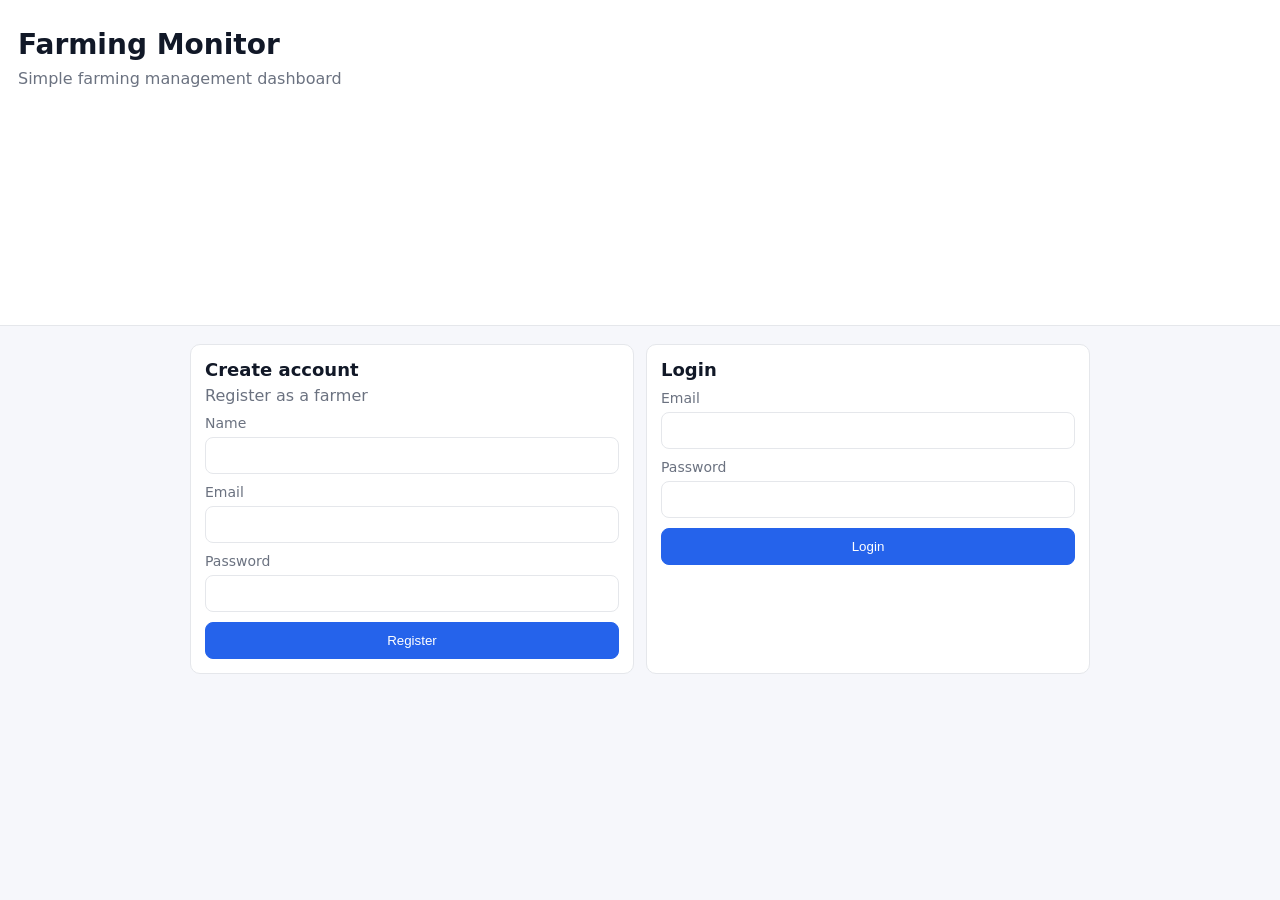
<file: frontend/index.html>
<!doctype html>
<html lang="en">
  <head>
    <meta charset="utf-8" />
    <meta name="viewport" content="width=device-width, initial-scale=1" />
    <title>Farming Monitor - Login</title>
    <link rel="stylesheet" href="./styles.css" />
  </head>
  <body>
    <div class="authShell">
      <aside class="authBrand">
        <h1 class="authBrandTitle">Farming Monitor</h1>
        <p class="authBrandText">
          Simple farming management dashboard
        </p>
      </aside>

      <main class="authMain">
        <div class="authGrid">
          <section class="card">
            <div class="cardHead">
              <h2>Create account</h2>
              <p class="muted">Register as a farmer</p>
            </div>
            <form id="registerForm" class="form">
              <label>
                Name
                <input name="name" autocomplete="name" required />
              </label>
              <label>
                Email
                <input name="email" type="email" autocomplete="email" required />
              </label>
              <label>
                Password
                <input name="password" type="password" minlength="6" autocomplete="new-password" required />
              </label>
              <button type="submit" class="btn">Register</button>
            </form>
          </section>

          <section class="card">
            <div class="cardHead">
              <h2>Login</h2>
            </div>
            <form id="loginForm" class="form">
              <label>
                Email
                <input name="email" type="email" autocomplete="email" required />
              </label>
              <label>
                Password
                <input name="password" type="password" autocomplete="current-password" required />
              </label>
              <button type="submit" class="btn">Login</button>
              <p id="loginError" class="errorText" style="margin: 0"></p>
            </form>
            
          </section>
        </div>

      </main>
    </div>

    <script src="./app.js"></script>
  </body>
</html>
</file>
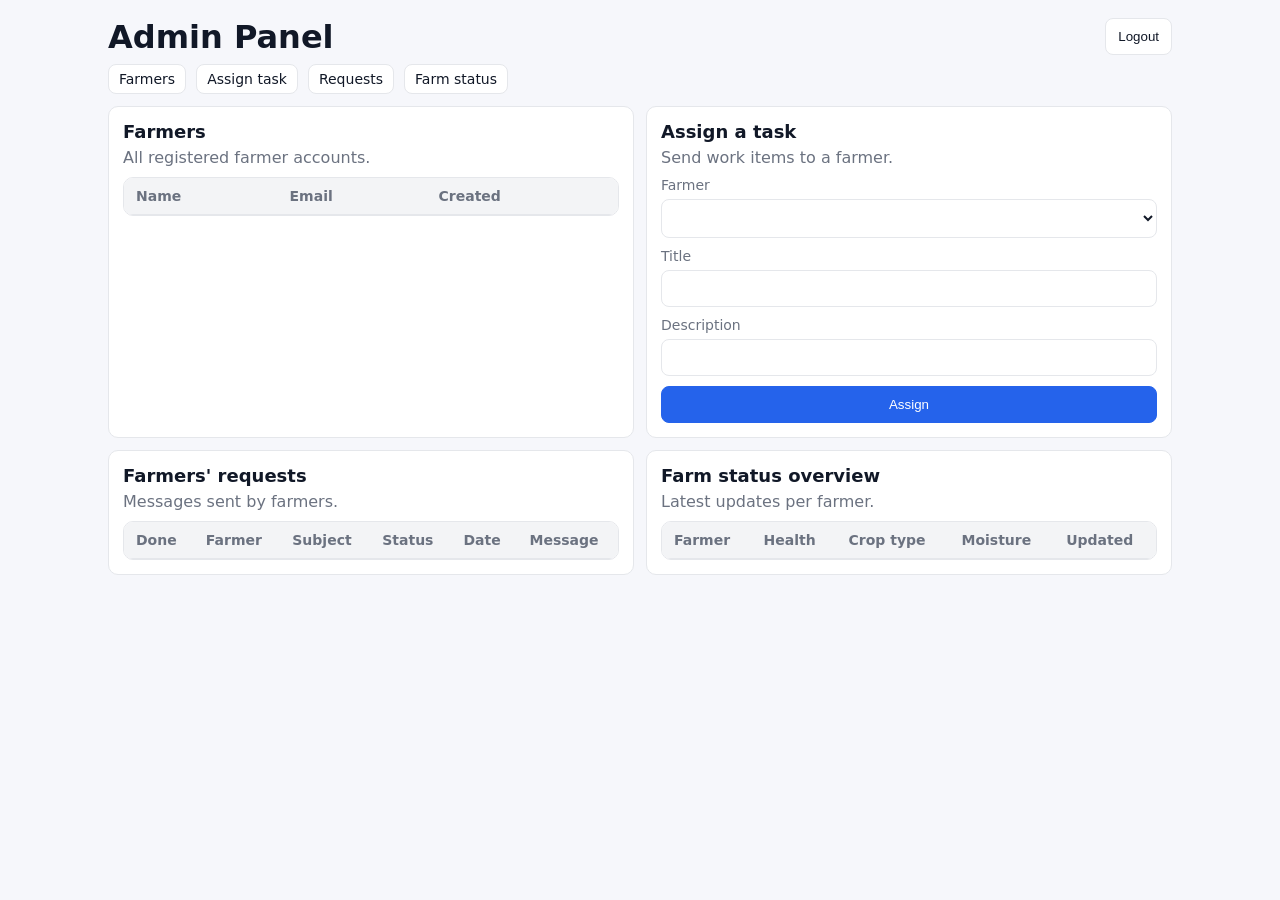
<file: frontend/admin.html>
<!doctype html>
<html lang="en">
  <head>
    <meta charset="utf-8" />
    <meta name="viewport" content="width=device-width, initial-scale=1" />
    <title>Farming Monitor - Admin</title>
    <link rel="stylesheet" href="./styles.css" />
  </head>
  <body>
    <div class="appShell">
      <main class="content">
        <header class="topbar">
          <div>
            <h1 class="pageTitle">Admin Panel</h1>
            <nav class="topnav">
              <a class="topnavLink" href="#overview">Farmers</a>
              <a class="topnavLink" href="#assign">Assign task</a>
              <a class="topnavLink" href="#requests">Requests</a>
              <a class="topnavLink" href="#status">Farm status</a>
            </nav>
          </div>
          <div class="row">
            <button id="logoutBtn" type="button" class="btn secondary">Logout</button>
          </div>
        </header>

        <section class="grid2">
          <section class="card" id="overview">
            <div class="cardHead">
              <h2>Farmers</h2>
              <p class="muted">All registered farmer accounts.</p>
            </div>
            <div class="tableWrap">
              <table class="table" id="farmersTable">
                <thead>
                  <tr>
                    <th>Name</th>
                    <th>Email</th>
                    <th>Created</th>
                  </tr>
                </thead>
                <tbody></tbody>
              </table>
            </div>
          </section>

          <section class="card" id="assign">
            <div class="cardHead">
              <h2>Assign a task</h2>
              <p class="muted">Send work items to a farmer.</p>
            </div>
            <form id="assignTaskForm" class="form">
              <label>
                Farmer
                <select name="farmer_id" id="farmerSelect" required></select>
              </label>
              <label>
                Title
                <input name="title" required />
              </label>
              <label>
                Description
                <input name="description" />
              </label>
              <button type="submit" class="btn">Assign</button>
            </form>
          </section>

          <section class="card" id="requests">
            <div class="cardHead">
              <h2>Farmers' requests</h2>
              <p class="muted">Messages sent by farmers.</p>
            </div>
            <div class="tableWrap">
              <table class="table" id="adminRequestsTable">
                <thead>
                  <tr>
                    <th>Done</th>
                    <th>Farmer</th>
                    <th>Subject</th>
                    <th>Status</th>
                    <th>Date</th>
                    <th>Message</th>
                  </tr>
                </thead>
                <tbody></tbody>
              </table>
            </div>
          </section>

          <section class="card" id="status">
            <div class="cardHead">
              <h2>Farm status overview</h2>
              <p class="muted">Latest updates per farmer.</p>
            </div>
            <div class="tableWrap">
              <table class="table" id="farmStatusTable">
                <thead>
                  <tr>
                    <th>Farmer</th>
                    <th>Health</th>
                    <th>Crop type</th>
                    <th>Moisture</th>
                    <th>Updated</th>
                  </tr>
                </thead>
                <tbody></tbody>
              </table>
            </div>
          </section>
        </section>
      </main>
    </div>

    <script src="./app.js"></script>
  </body>
</html>
</file>
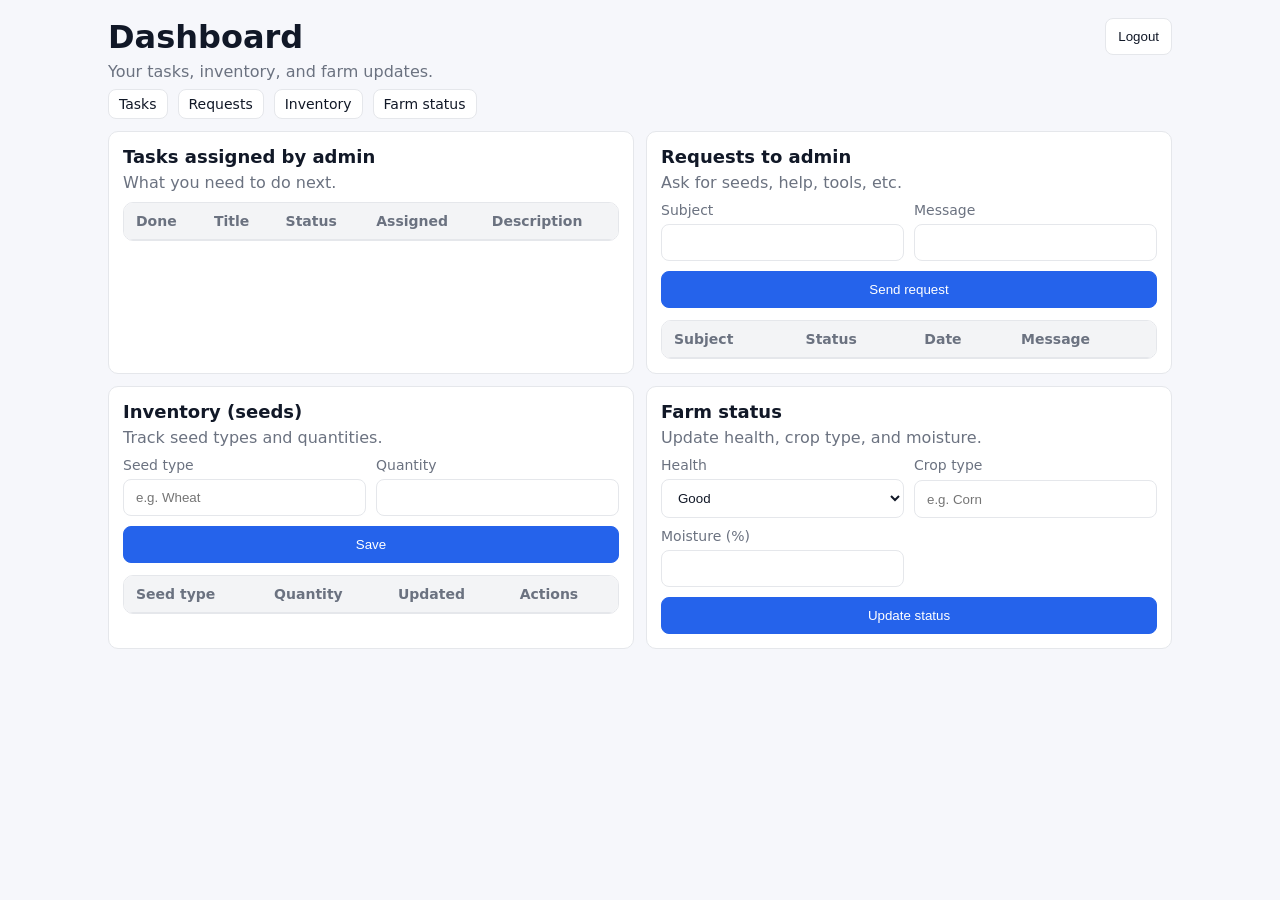
<file: frontend/app.html>
<!doctype html>
<html lang="en">
  <head>
    <meta charset="utf-8" />
    <meta name="viewport" content="width=device-width, initial-scale=1" />
    <title>Farming Monitor</title>
    <link rel="stylesheet" href="./styles.css" />
  </head>
  <body>
    <div class="appShell">
      <main class="content">
        <header class="topbar">
          <div>
            <h1 class="pageTitle">Dashboard</h1>
            <p class="muted">Your tasks, inventory, and farm updates.</p>
            <nav class="topnav">
              <a class="topnavLink" href="#tasks">Tasks</a>
              <a class="topnavLink" href="#requests">Requests</a>
              <a class="topnavLink" href="#inventory">Inventory</a>
              <a class="topnavLink" href="#status">Farm status</a>
            </nav>
          </div>
          <div class="row">
            <button id="logoutBtn" type="button" class="btn secondary">Logout</button>
          </div>
        </header>

        <section class="grid2">
          <section class="card" id="tasks">
            <div class="cardHead">
              <h2>Tasks assigned by admin</h2>
              <p class="muted">What you need to do next.</p>
            </div>
            <div class="tableWrap">
              <table class="table" id="tasksTable">
                <thead>
                  <tr>
                    <th>Done</th>
                    <th>Title</th>
                    <th>Status</th>
                    <th>Assigned</th>
                    <th>Description</th>
                  </tr>
                </thead>
                <tbody></tbody>
              </table>
            </div>
          </section>

          <section class="card" id="requests">
            <div class="cardHead">
              <h2>Requests to admin</h2>
              <p class="muted">Ask for seeds, help, tools, etc.</p>
            </div>
            <form id="requestForm" class="form">
              <div class="formRow">
                <label>
                  Subject
                  <input name="subject" required />
                </label>
                <label>
                  Message
                  <input name="message" required />
                </label>
              </div>
              <button type="submit" class="btn">Send request</button>
            </form>
            <div class="tableWrap" style="margin-top: 12px">
              <table class="table" id="requestsTable">
                <thead>
                  <tr>
                    <th>Subject</th>
                    <th>Status</th>
                    <th>Date</th>
                    <th>Message</th>
                  </tr>
                </thead>
                <tbody></tbody>
              </table>
            </div>
          </section>

          <section class="card" id="inventory">
            <div class="cardHead">
              <h2>Inventory (seeds)</h2>
              <p class="muted">Track seed types and quantities.</p>
            </div>
            <form id="inventoryForm" class="form">
              <div class="formRow">
                <label>
                  Seed type
                  <input name="seed_type" placeholder="e.g. Wheat" required />
                </label>
                <label>
                  Quantity
                  <input name="quantity" type="number" step="1" min="0" required />
                </label>
              </div>
              <button type="submit" class="btn">Save</button>
            </form>
            <div class="tableWrap" style="margin-top: 12px">
              <table class="table" id="inventoryTable">
                <thead>
                  <tr>
                    <th>Seed type</th>
                    <th>Quantity</th>
                    <th>Updated</th>
                    <th>Actions</th>
                  </tr>
                </thead>
                <tbody></tbody>
              </table>
            </div>
          </section>

          <section class="card" id="status">
            <div class="cardHead">
              <h2>Farm status</h2>
              <p class="muted">Update health, crop type, and moisture.</p>
            </div>
            <form id="farmStatusForm" class="form">
              <div class="formRow">
                <label>
                  Health
                  <select name="health" required>
                    <option value="good" selected>Good</option>
                    <option value="needs_treatment">Needs treatment</option>
                  </select>
                </label>
                <label>
                  Crop type
                  <input name="crop_type" placeholder="e.g. Corn" />
                </label>
              </div>
              <div class="formRow">
                <label>
                  Moisture (%)
                  <input name="moisture_percent" type="number" min="0" max="100" step="1" required />
                </label>
                <div></div>
              </div>
              <button type="submit" class="btn">Update status</button>
            </form>
          </section>
        </section>
      </main>
    </div>

    <script src="./app.js"></script>
  </body>
</html>
</file>
<file: frontend/styles.css>
:root {
  --bg: #f6f7fb;
  --card: #ffffff;
  --text: #111827;
  --muted: #6b7280;
  --border: #e5e7eb;
  --primary: #2563eb;
  --danger: #dc2626;
}

* {
  box-sizing: border-box;
}

body {
  margin: 0;
  font-family: system-ui, -apple-system, Segoe UI, Roboto, Arial, sans-serif;
  background: var(--bg);
  color: var(--text);
}

html {
  scroll-behavior: smooth;
}

.muted {
  margin: 0;
  color: var(--muted);
}

.authShell {
  min-height: 100vh;
  display: grid;
  grid-template-columns: 1fr;
}

.authBrand {
  padding: 28px 18px;
  border-bottom: 1px solid var(--border);
  background: var(--card);
}

.authBrandTitle {
  margin: 0 0 8px;
  font-size: 28px;
}

.authBrandText {
  margin: 0;
  color: var(--muted);
  max-width: 70ch;
}

.authMain {
  padding: 18px;
}

.authGrid {
  max-width: 900px;
  margin: 0 auto;
  display: grid;
  grid-template-columns: 1fr;
  gap: 12px;
}

@media (min-width: 900px) {
  .authGrid {
    grid-template-columns: 1fr 1fr;
  }
}

.appShell {
  min-height: 100vh;
}

.content {
  max-width: 1100px;
  margin: 0 auto;
  padding: 18px;
}

.topbar {
  display: flex;
  flex-wrap: wrap;
  align-items: flex-start;
  justify-content: space-between;
  gap: 12px;
  margin-bottom: 12px;
}

.pageTitle {
  margin: 0 0 6px;
}

.topnav {
  display: flex;
  gap: 10px;
  flex-wrap: wrap;
  margin-top: 8px;
}

.topnavLink {
  display: inline-block;
  padding: 6px 10px;
  border-radius: 8px;
  border: 1px solid var(--border);
  background: #fff;
  color: var(--text);
  text-decoration: none;
  font-size: 14px;
}

.topnavLink:hover {
  border-color: var(--primary);
}

.grid2 {
  display: grid;
  grid-template-columns: 1fr;
  gap: 12px;
}

@media (min-width: 980px) {
  .grid2 {
    grid-template-columns: 1fr 1fr;
  }
}

.card {
  background: var(--card);
  border: 1px solid var(--border);
  border-radius: 10px;
  padding: 14px;
}

.cardHead {
  display: grid;
  gap: 6px;
  margin-bottom: 10px;
}

.cardHead h2 {
  margin: 0;
  font-size: 18px;
}

.form {
  display: grid;
  gap: 10px;
}

.formRow {
  display: grid;
  grid-template-columns: 1fr;
  gap: 10px;
}

@media (min-width: 700px) {
  .formRow {
    grid-template-columns: 1fr 1fr;
  }
}

label {
  display: grid;
  gap: 6px;
  font-size: 14px;
  color: var(--muted);
}

input,
select {
  padding: 10px 12px;
  border: 1px solid var(--border);
  border-radius: 8px;
  background: #fff;
  color: var(--text);
  outline: none;
}

input:focus,
select:focus {
  border-color: var(--primary);
}

.row {
  display: flex;
  gap: 10px;
  align-items: center;
  flex-wrap: wrap;
}

.btn,
button {
  padding: 10px 12px;
  border-radius: 8px;
  border: 1px solid var(--primary);
  background: var(--primary);
  color: #fff;
  cursor: pointer;
}

.btn.secondary {
  border-color: var(--border);
  background: #fff;
  color: var(--text);
}

.link {
  color: var(--primary);
  text-decoration: none;
  font-weight: 600;
}

.errorText {
  color: var(--danger);
  font-size: 14px;
}

/* Tables */
.tableWrap {
  width: 100%;
  overflow: auto;
  border: 1px solid var(--border);
  border-radius: 10px;
}

.table {
  width: 100%;
  border-collapse: collapse;
}

.table th,
.table td {
  padding: 10px 12px;
  border-bottom: 1px solid var(--border);
  text-align: left;
  vertical-align: top;
  font-size: 14px;
}

.table th {
  background: #f3f4f6;
  color: var(--muted);
  font-weight: 700;
}

.table tr:last-child td {
  border-bottom: none;
}
</file>
